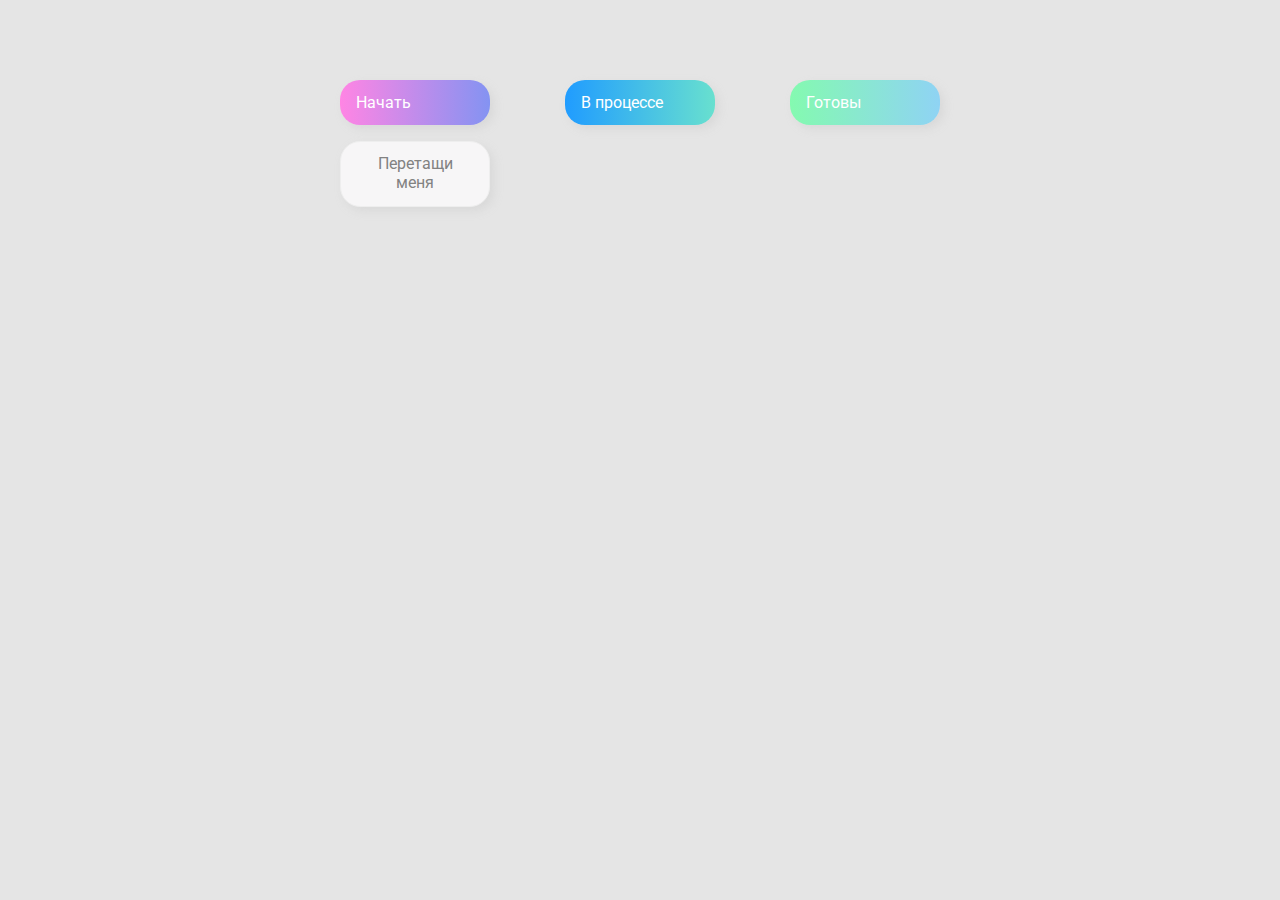
<file: drag&drop/index.html>
<!DOCTYPE html>
<html lang="en">
  <head>
    <meta charset="UTF-8" />
    <meta name="viewport" content="width=device-width, initial-scale=1.0" />
    <link rel="stylesheet" href="styles.css" />
    <title>Drag & Drop | Проект 2</title>
  </head>
  <body>
    <div>
      <div class="row">
          <div class="col-header start">Начать</div>
          <div class="col-header progress">В процессе</div>
          <div class="col-header done">Готовы</div>
      </div>

      <div class="row">
        <div class="placeholder">
          <div class="item" draggable="true">Перетащи меня</div>
        </div>
        <div class="placeholder"></div>
        <div class="placeholder"></div>
      </div>
      
    </div>
    <script src="./index.js"></script>
  </body>
</html>
</file>
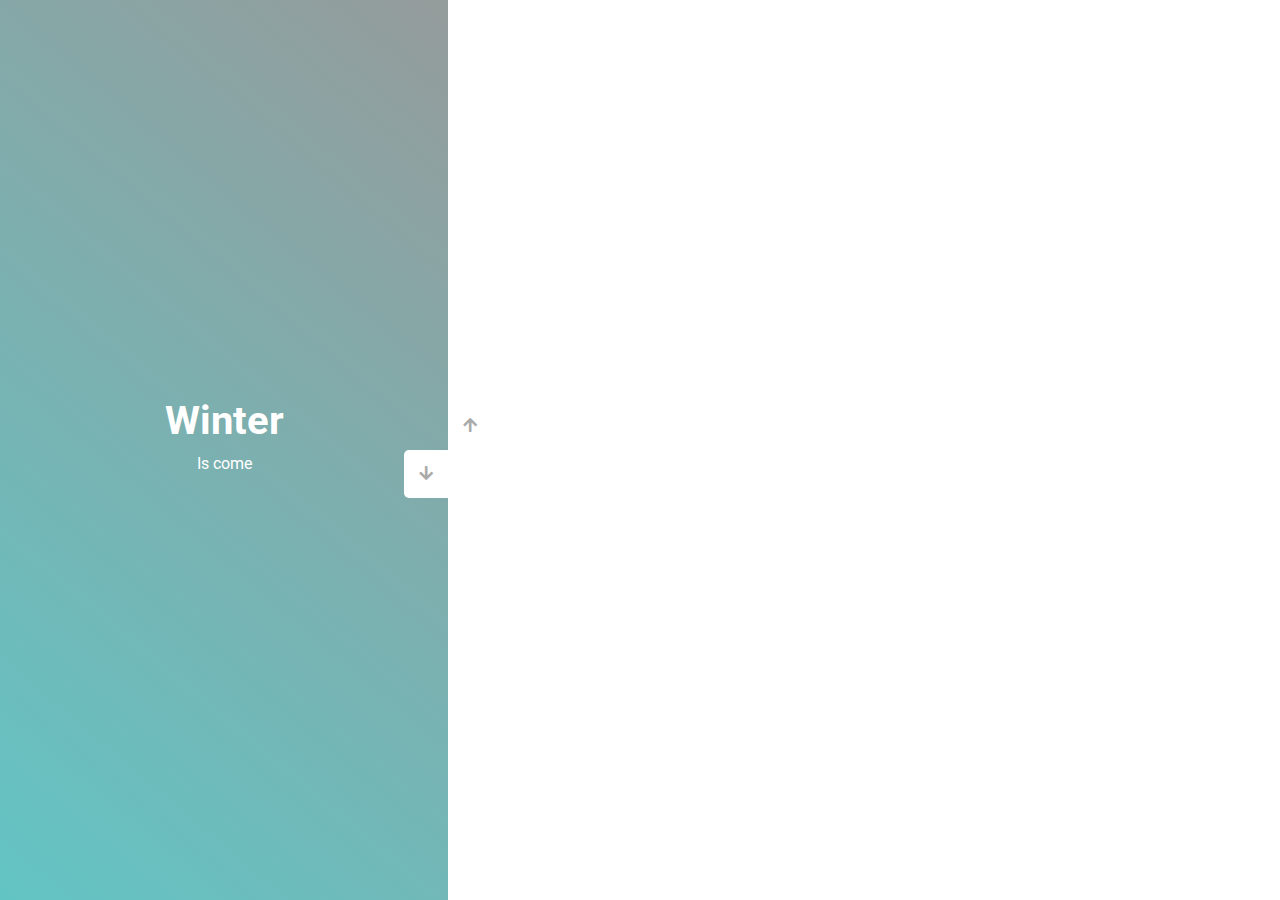
<file: verticalSlider/index.html>
<!DOCTYPE html>
<html lang="en">
  <head>
    <meta charset="UTF-8" />
    <meta name="viewport" content="width=device-width, initial-scale=1.0" />
    <link
      rel="stylesheet"
      href="https://cdnjs.cloudflare.com/ajax/libs/font-awesome/5.15.1/css/all.min.css"
    />
    <link rel="stylesheet" href="style.css" />
    <title>Слайдер | Проект 3</title>
  </head>
  <body>
    <div class="container">
      <div class="sidebar">
        <div style="background: linear-gradient(229.99deg, #ff0000 -26%, #dbce19 145%);">
          <h1>Autumn</h1>
          <p>Beautiful only at the beginning, like your girlfriend</p>
        </div>
        <div style="background: linear-gradient(215.32deg, #3e6344 -1%, #377e25 124%);">
          <h1>Summer</h1>
          <p>Where there is no Siberia.</p>
        </div>
        <div style="background: linear-gradient(221.87deg, #e5cdf8 1%, #c457ce 128%);">
          <h1>Spring</h1>
          <p>flower, sheet</p>
        </div>
        <div style="background: linear-gradient(220.16deg, #999898 -8%, #50d4d4 138%);">
          <h1>Winter</h1>
          <p>Is come</p>
        </div>
      </div>
      <div class="main-slide">
        <div
          style="
            background-image: url('https://images.unsplash.com/photo-1484856299450-fb14549bca50?ixlib=rb-1.2.1&ixid=MnwxMjA3fDB8MHxwaG90by1wYWdlfHx8fGVufDB8fHx8&auto=format&fit=crop&w=1898&q=80');
          "
        ></div>
        <div
          style="
            background-image: url('https://images.unsplash.com/photo-1543805895-86ba35496028?ixlib=rb-1.2.1&ixid=MnwxMjA3fDB8MHxwaG90by1wYWdlfHx8fGVufDB8fHx8&auto=format&fit=crop&w=2071&q=80');
          "
        ></div>
        <div
          style="
            background-image: url('https://images.unsplash.com/photo-1587278151759-dbe432480239?ixlib=rb-1.2.1&ixid=MnwxMjA3fDB8MHxwaG90by1wYWdlfHx8fGVufDB8fHx8&auto=format&fit=crop&w=1854&q=80');
          "
        ></div>
        <div
          style="
            background-image: url('https://images.unsplash.com/photo-1509838174235-432f709c7bfd?ixlib=rb-1.2.1&ixid=MnwxMjA3fDB8MHxwaG90by1wYWdlfHx8fGVufDB8fHx8&auto=format&fit=crop&w=2070&q=80');
          "
        ></div>
      </div>
      <div class="controls">
        <button class="down-button">
          <i class="fas fa-arrow-down"></i>
        </button>
        <button class="up-button">
          <i class="fas fa-arrow-up"></i>
        </button>
      </div>
    </div>
    <script src="slider.js"></script>
  </body>
</html>
</file>
<file: drag&drop/styles.css>
@import url('https://fonts.googleapis.com/css?family=Roboto&display=swap');

* {
  box-sizing: border-box;
}

body {
  font-family: 'Roboto', sans-serif;
  background-color: #e5e5e5;
  display: flex;
  padding-top: 5rem;
  justify-content: center;
  overflow: hidden;
  margin: 0;
}

.row {
  display: flex;
  width: 600px;
  justify-content: space-between;
  margin-bottom: 1rem;
}

.col-header {
  width: 150px;
  box-shadow: 4px 4px 9px rgba(198, 198, 198, 0.36);
  border-radius: 20px;
  padding: 0.8rem 1rem;
  color: #fff;
}

.item {
  width: 150px;
  height: 66px;
  border: 1px solid #eee;
  box-shadow: 4px 4px 9px rgba(198, 198, 198, 0.36);
  border-radius: 20px;
  background: #f7f6f7;
  padding: 0.8rem 1rem;
  color: #828282;
  text-align: center;
  cursor: grab;
}

.item:active {
  cursor: grabbing;
}

.placeholder {
  width: 150px;
  height: 66px;
}

.start {
  background: linear-gradient(90deg, #ff85e4 0%, #229efd 179.25%);
}

.progress {
  background: linear-gradient(90deg, #209cff 0%, #68e0cf 100%);
}

.done {
  background: linear-gradient(90deg, #84fab0 0%, #8fd3f4 100%);
}

.hold {
  background: linear-gradient(50deg, rgb(32, 228, 32) 0%, white 100%)
}

.hide {
  display: none;
}

.hovered {
  background:linear-gradient(75deg, rgb(19, 214, 19) 0%, rgb(167, 167, 167) 80% );
  opacity: 30%;
  border-radius: 20px;
}

.hovered:hover {
  background:linear-gradient(90deg, pink 0%, skyblue 180%);
  opacity: 30%;
}
</file>
<file: verticalSlider/style.css>
@import url('https://fonts.googleapis.com/css?family=Roboto&display=swap');

* {
  box-sizing: border-box;
  margin: 0;
  padding: 0;
}

body {
  font-family: 'Roboto', sans-serif;
  height: 100vh;
}

.container {
  position: relative;
  overflow: hidden;
  width: 100vw;
  height: 100vh;
}

.sidebar {
  height: 100%;
  width: 35%;
  position: absolute;
  top: 0;
  left: 0;
  transition: transform 0.5s ease-in-out;
}

.sidebar > div {
  height: 100%;
  width: 100%;
  display: flex;
  flex-direction: column;
  align-items: center;
  justify-content: center;
  color: #fff;
}

.sidebar h1 {
  font-size: 40px;
  margin-bottom: 10px;
  margin-top: -30px;
}

.main-slide {
  height: 100%;
  position: absolute;
  top: 0;
  left: 35%;
  width: 65%;
  transition: transform 0.5s ease-in-out;
}

.main-slide > div {
  background-repeat: no-repeat;
  background-size: cover;
  background-position: center center;
  height: 100%;
  width: 100%;
}

button {
  background-color: #fff;
  border: none;
  color: #aaa;
  cursor: pointer;
  font-size: 16px;
  padding: 15px;
}

button:hover {
  color: #222;
}

button:focus {
  outline: none;
}

.container .controls button {
  position: absolute;
  left: 35%;
  top: 50%;
  z-index: 100;
}

.container .controls .down-button {
  transform: translateX(-100%);
  border-top-left-radius: 5px;
  border-bottom-left-radius: 5px;
}

.container .controls .up-button {
  transform: translateY(-100%);
  border-top-right-radius: 5px;
  border-bottom-right-radius: 5px;
}
</file>
